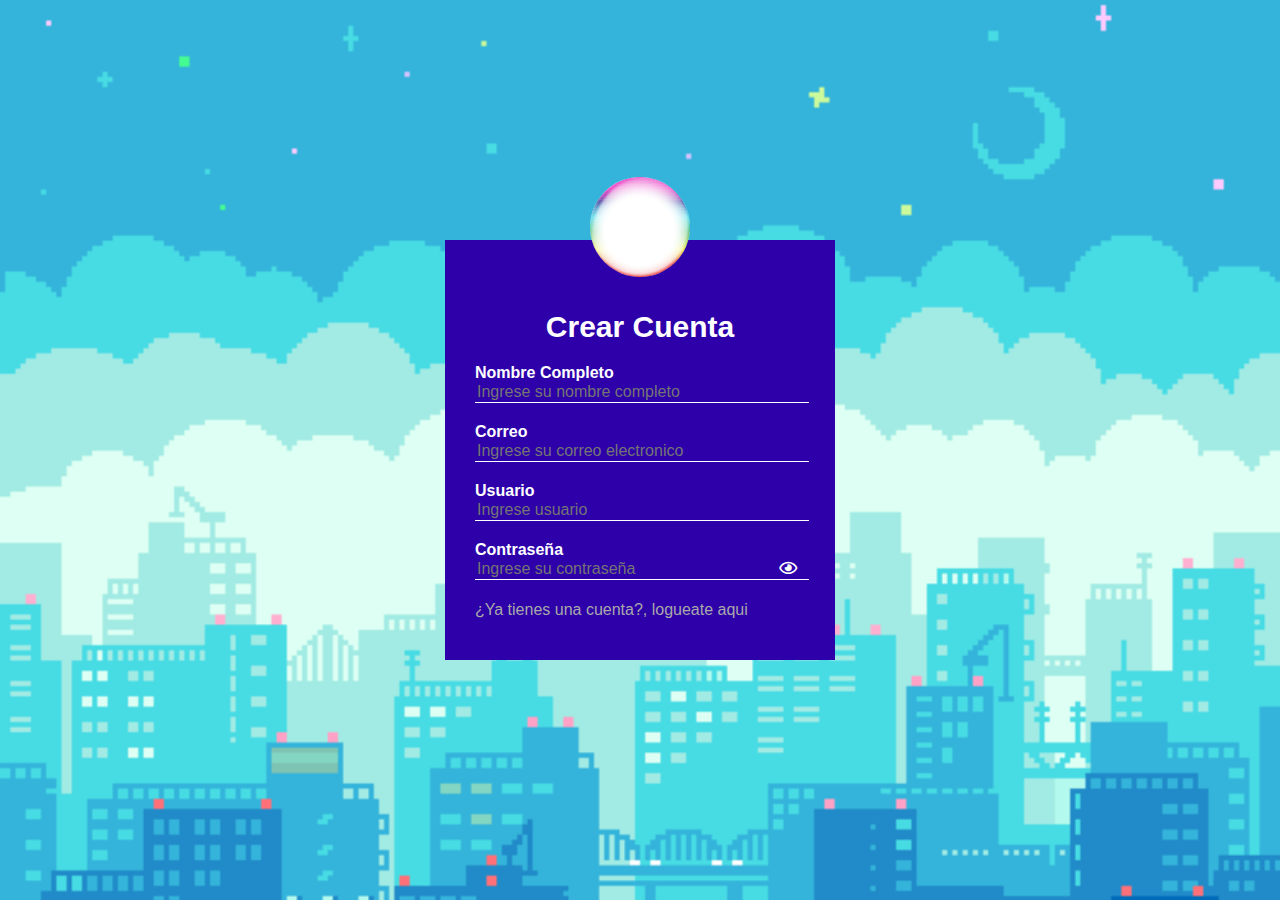
<file: crear.html>
<!DOCTYPE html>
<html lang="en">
<head>
    <meta charset="UTF-8">
    <meta http-equiv="X-UA-Compatible" content="IE=edge">
    <meta name="viewport" content="width=device-width, initial-scale=1.0">
    <link rel="stylesheet" href="./css/crear.css">
    <link rel="stylesheet" href="https://cdnjs.cloudflare.com/ajax/libs/font-awesome/5.13.0/css/all.min.css">
    <title>Document</title>
</head>
<body>

    <div class="create-box">
        <img class="avatar" src="./image/logo.jpg" alt="Logo">
        <h1>Crear Cuenta</h1>
    
    <form action="success.html" id="formulario">
        <!--Nombre-->
        <label for="nombre">Nombre Completo</label>
        <input type="text" id="nombre" name="nombre" pattern="[A-Za-z ]{1,}" title="Solo letras" placeholder="Ingrese su nombre completo" required>

        <!--Correo-->
        <label for="correo"> Correo</label>
        <input type="email" id="correo" name="correo" placeholder="Ingrese su correo electronico" required>
        
        <!--Usuario-->
        <label for="user"> Usuario</label>
        <input type="text" id="usuario" name="usuario" pattern="[A-Za-z0-9_-]{4,15}" title="Minimo 4 letras sin caracteres especiales" placeholder="Ingrese usuario" required>

        <!--Contraseña-->
        <label for="password">Contraseña</label>
        <input type="password" id="password" name="password" pattern="(?=.*\d)(?=.*[a-z])(?=.*[A-Z]).{8,}"
        title="Debe ser de mas de 8 caracteres y contener una mayuscula, minuscula y numero" placeholder="Ingrese su contraseña" required>
        <i class="far fa-eye" id="togglePassword" style="margin-left: -30px; cursor: pointer;"></i>
        
        <a href="Login.html">¿Ya tienes una cuenta?, logueate aqui</a>            

    </form>
    </div>
    <script src="/js/ojito.js"></script>
</body>
</html>
</file>
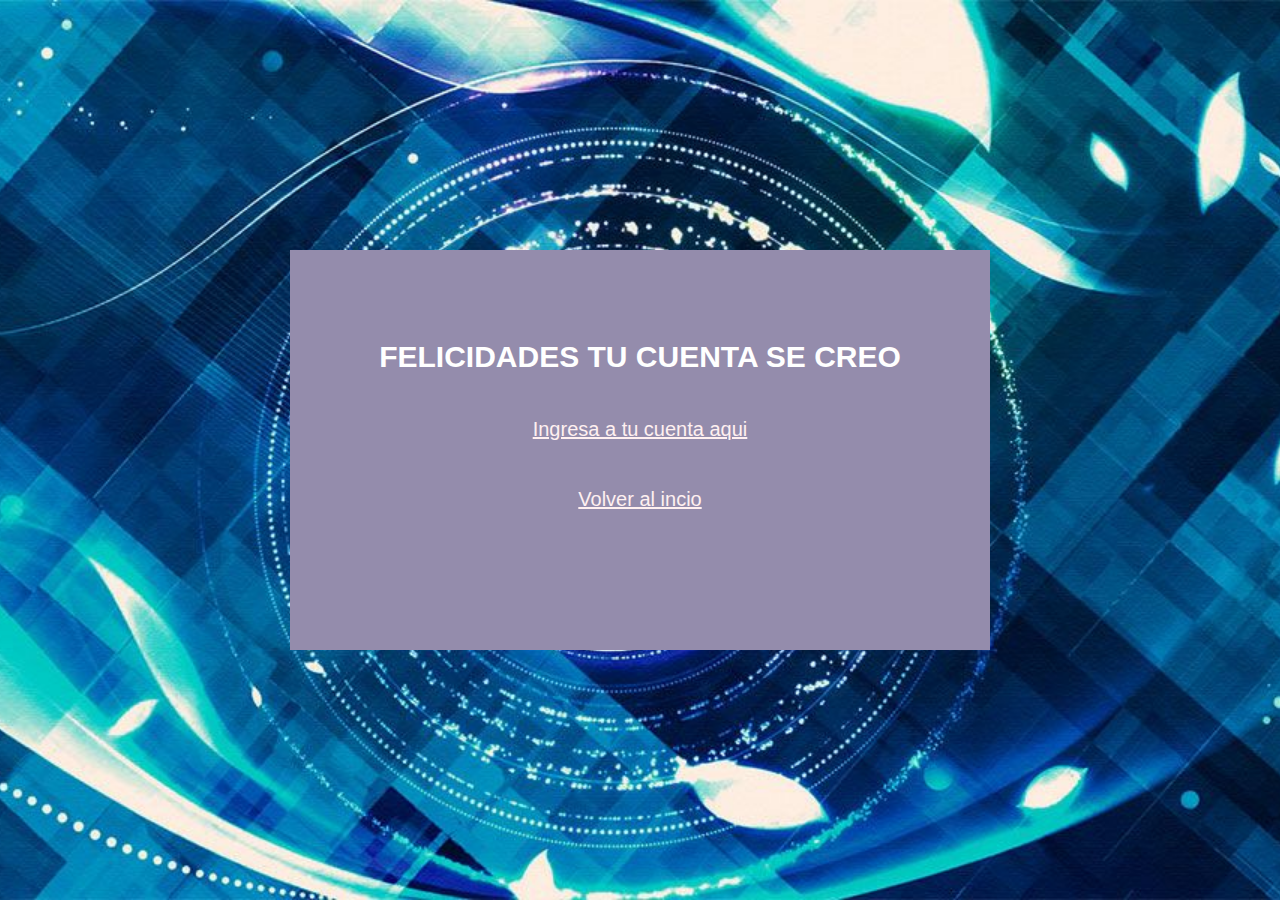
<file: success.html>
<!DOCTYPE html>
<html lang="en">
<head>
    <meta charset="UTF-8">
    <meta http-equiv="X-UA-Compatible" content="IE=edge">
    <meta name="viewport" content="width=device-width, initial-scale=1.0">
    <link rel="stylesheet" href="./css/bien.css">
    <title>Document</title>
</head>
<body>
    <div class="contenido">
    <h1>FELICIDADES TU CUENTA SE CREO</h1>
    <a href="Login.html">Ingresa a tu cuenta aqui</a><br>
    <a href="Index.html">Volver al incio</a>
    </div>
</body>
</html>
</file>
<file: css/crear.css>
body{
    margin: 0;
    padding: 0;
    background: url(../image/giphy.gif) no-repeat center top;
    background-size: cover;
    font-family: sans-serif;
    height: 100vh;
}

.create-box{
    width: 390px;
    height: 420px;
    background: rgb(45, 0, 170);
    color: #fff;
    top: 50%;
    left: 50%;
    position: absolute;
    transform: translate(-50%, -50%);
    box-sizing: border-box;
    padding: 70px 30px;
}

.create-box .avatar{
    width: 100px;
    height: 100px;
    border-radius: 50%;
    position: absolute;
    top: -15%;
    left: calc(50% - 50px);
}

.create-box h1{
    margin: 0;
    padding: 0 0 20px;
    text-align: center;
    font-size: 30px;
}

.create-box label{
    margin: 0;
    padding: 0;
    font-weight: bold;
    display: block;
}

.create-box input{
    width: 100%;
    margin-bottom: 20px;
}

.create-box input[type="text"],
.create-box input[type="email"],
.create-box input[type="password"] {
    border: none;
    border-bottom: 1px solid #fff;
    background: transparent;
    outline: 40px;
    color: #fff;
    font-size: 16px;
}

.create-box input[type="submit"]{
    border: none;
    outline: none;
    height: 40px;
    background: #0fb85b;
    color: #fff;
    font-size: 18px;
    border-radius: 20px;
}

.create-box a{
    text-decoration: none;
    font-size: 16px;
    line-height: 20px;
    color: darkgray;
}

.create-box a:hover{
    color: aqua;
}

.create-box p{
    margin: 0;
    padding: 0;
    font-weight: bold;
    display: block;
    text-align: center;
}

.ocultar {
    display: none;
}
 
.mostrar {
    display: block;
}
</file>
<file: css/bien.css>
body{
    margin: 0;
    padding: 0;
    background: url(../image/images.jpg) no-repeat center top;
    background-size: cover;
    font-family: sans-serif;
    height: 100vh;
    text-align: center;
}

.contenido{
    width: 700px;
    height: 400px;
    background: rgb(148, 140, 172);
    color: #fff;
    top: 50%;
    left: 50%;
    position: absolute;
    transform: translate(-50%, -50%);
    box-sizing: border-box;
    padding: 70px 30px;
}

.contenido h1{
    font-size: 30px;
}

.contenido a{
    font-size: 20px;
    line-height: 70px;
    color: rgb(255, 240, 240);
}

.contenido a:hover{
    color: rgb(241, 0, 0);
}
</file>
